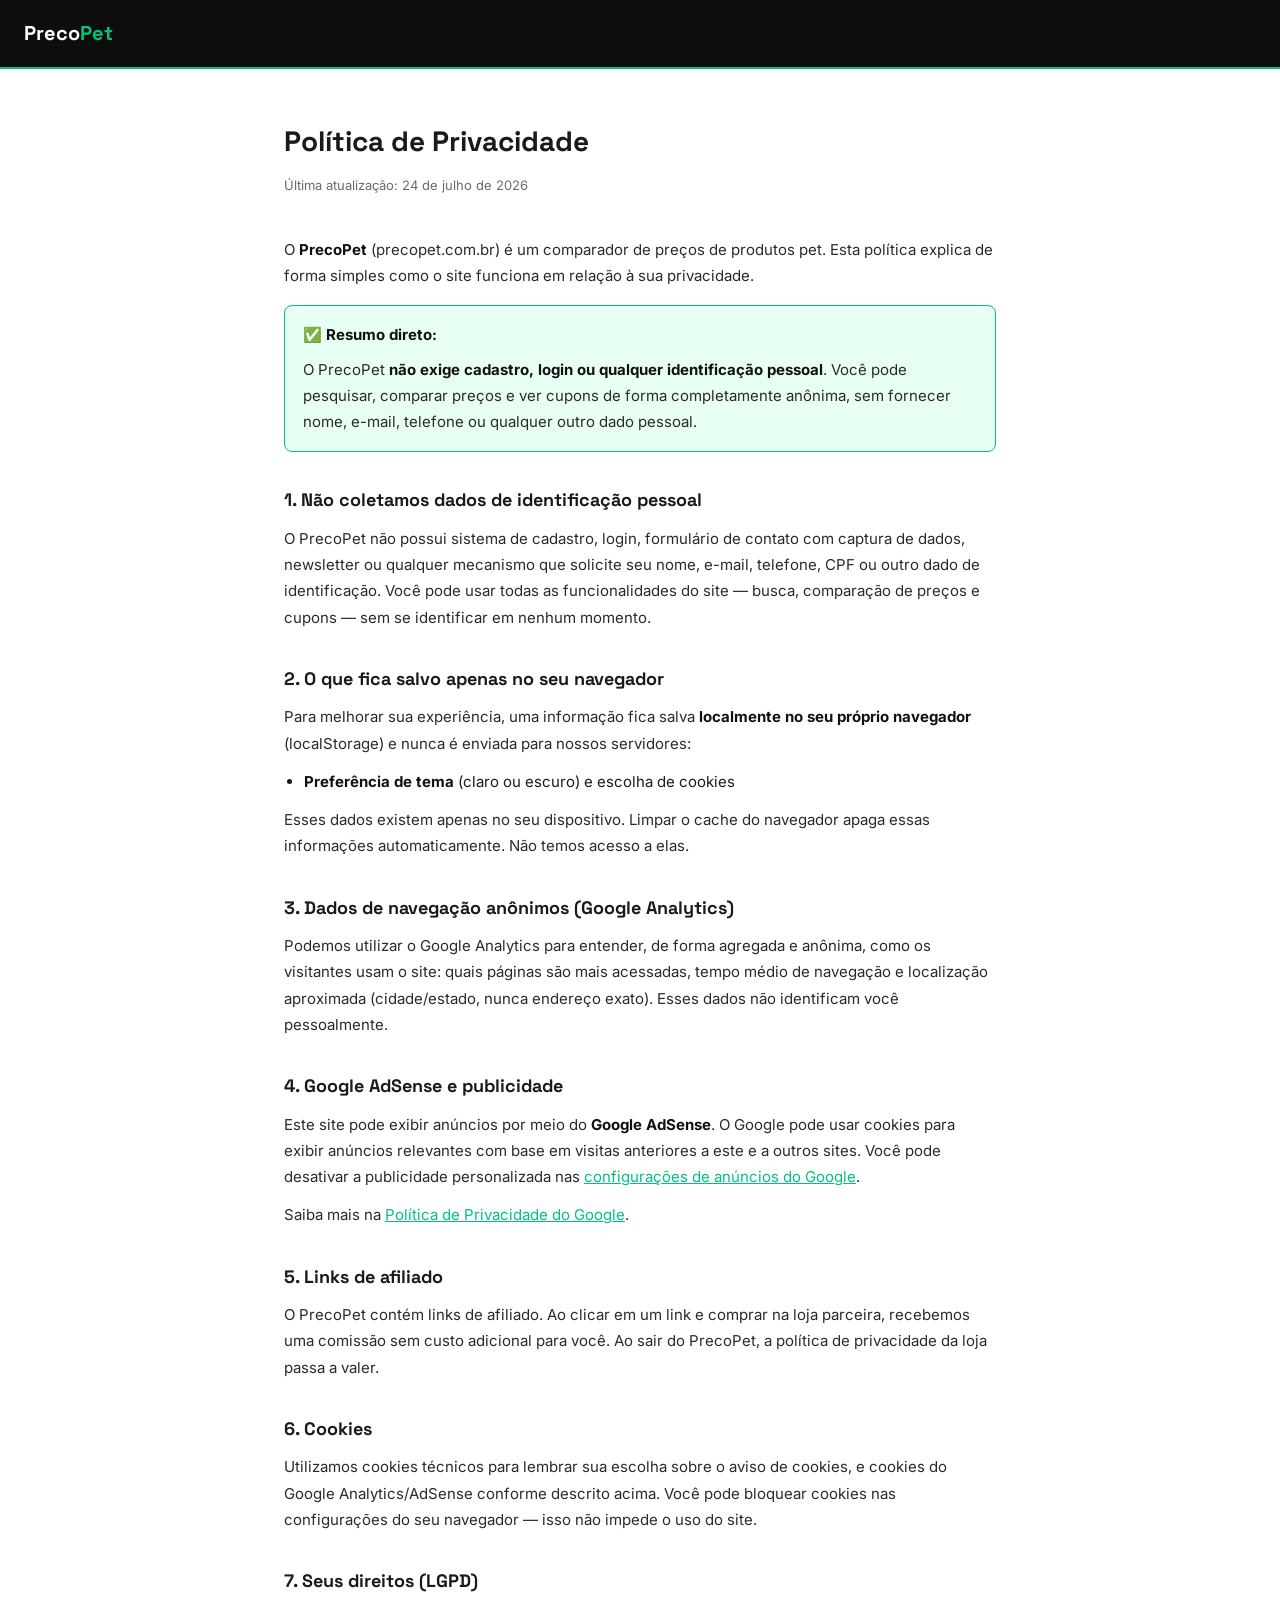
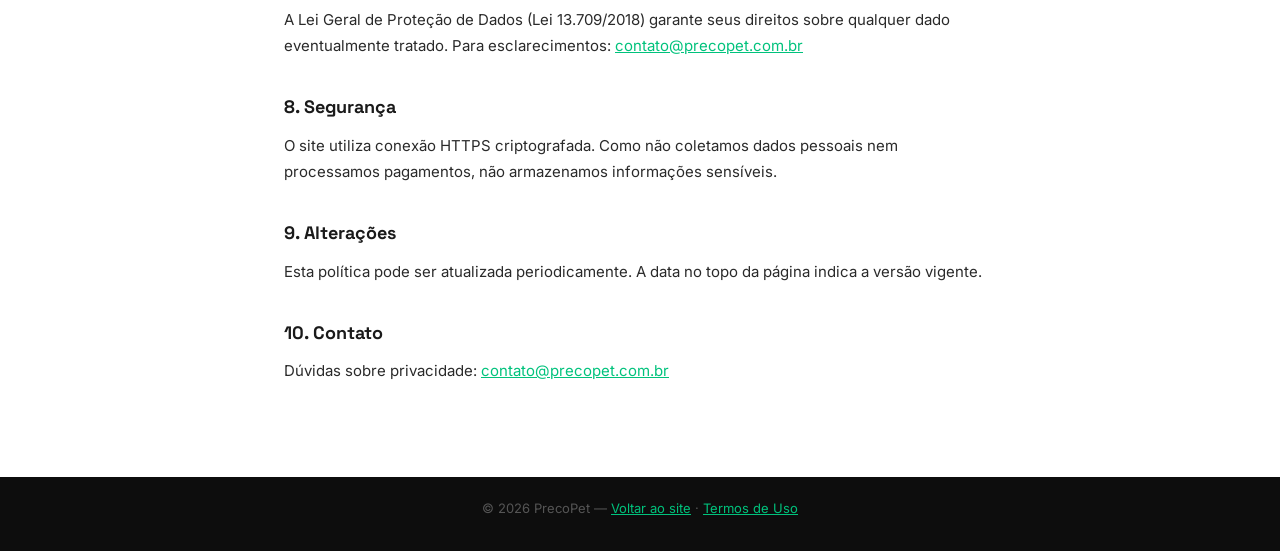
<file: privacidade.html>
<!DOCTYPE html>
<html lang="pt-BR">
<head>
<meta charset="UTF-8">
<meta name="viewport" content="width=device-width, initial-scale=1.0">
<title>Política de Privacidade — PrecoPet</title>
<meta name="description" content="Política de privacidade do PrecoPet — comparador de preços de produtos pet.">
<meta name="robots" content="index, follow">
<link rel="canonical" href="https://www.precopet.com.br/privacidade.html">
<link rel="preconnect" href="https://fonts.googleapis.com">
<link href="https://fonts.googleapis.com/css2?family=Space+Grotesk:wght@700&family=Inter:wght@400;500&display=swap" rel="stylesheet">
<style>
  :root { --verde: #00C27C; --preto: #0D0D0D; }
  * { box-sizing: border-box; margin: 0; padding: 0; }
  body { font-family: 'Inter', sans-serif; color: #1A1A1A; line-height: 1.75; font-size: 15px; background: #fff; }
  header { background: var(--preto); border-bottom: 2.5px solid var(--verde); padding: 16px 24px; }
  .logo { font-family: 'Space Grotesk', sans-serif; font-size: 20px; font-weight: 800; color: #fff; text-decoration: none; }
  .logo span { color: var(--verde); }
  .container { max-width: 760px; margin: 0 auto; padding: 48px 24px 80px; }
  h1 { font-family: 'Space Grotesk', sans-serif; font-size: 28px; font-weight: 800; margin-bottom: 8px; }
  .atualizado { font-size: 13px; color: #6B6B6B; margin-bottom: 40px; }
  h2 { font-family: 'Space Grotesk', sans-serif; font-size: 18px; font-weight: 700; margin: 32px 0 10px; }
  p { margin-bottom: 12px; color: #2A2A2A; }
  ul { margin: 8px 0 12px 20px; }
  li { margin-bottom: 6px; }
  a { color: var(--verde); }
  strong { color: #111; }
  .destaque {
    background: #E8FFF4; border: 1px solid #00C27C; border-radius: 8px;
    padding: 16px 18px; margin: 16px 0;
  }
  footer { background: var(--preto); padding: 20px 24px; text-align: center; }
  footer p { color: #555; font-size: 13px; }
  footer a { color: var(--verde); }
</style>
</head>
<body>

<header>
  <a class="logo" href="/">Preco<span>Pet</span></a>
</header>

<div class="container">
  <h1>Política de Privacidade</h1>
  <p class="atualizado">Última atualização: 24 de julho de 2026</p>

  <p>O <strong>PrecoPet</strong> (precopet.com.br) é um comparador de preços de produtos pet. Esta política explica de forma simples como o site funciona em relação à sua privacidade.</p>

  <div class="destaque">
    <strong>✅ Resumo direto:</strong>
    <p style="margin-top:8px;margin-bottom:0">O PrecoPet <strong>não exige cadastro, login ou qualquer identificação pessoal</strong>. Você pode pesquisar, comparar preços e ver cupons de forma completamente anônima, sem fornecer nome, e-mail, telefone ou qualquer outro dado pessoal.</p>
  </div>

  <h2>1. Não coletamos dados de identificação pessoal</h2>
  <p>O PrecoPet não possui sistema de cadastro, login, formulário de contato com captura de dados, newsletter ou qualquer mecanismo que solicite seu nome, e-mail, telefone, CPF ou outro dado de identificação. Você pode usar todas as funcionalidades do site — busca, comparação de preços e cupons — sem se identificar em nenhum momento.</p>

  <h2>2. O que fica salvo apenas no seu navegador</h2>
  <p>Para melhorar sua experiência, uma informação fica salva <strong>localmente no seu próprio navegador</strong> (localStorage) e nunca é enviada para nossos servidores:</p>
  <ul>
    <li><strong>Preferência de tema</strong> (claro ou escuro) e escolha de cookies</li>
  </ul>
  <p>Esses dados existem apenas no seu dispositivo. Limpar o cache do navegador apaga essas informações automaticamente. Não temos acesso a elas.</p>

  <h2>3. Dados de navegação anônimos (Google Analytics)</h2>
  <p>Podemos utilizar o Google Analytics para entender, de forma agregada e anônima, como os visitantes usam o site: quais páginas são mais acessadas, tempo médio de navegação e localização aproximada (cidade/estado, nunca endereço exato). Esses dados não identificam você pessoalmente.</p>

  <h2>4. Google AdSense e publicidade</h2>
  <p>Este site pode exibir anúncios por meio do <strong>Google AdSense</strong>. O Google pode usar cookies para exibir anúncios relevantes com base em visitas anteriores a este e a outros sites. Você pode desativar a publicidade personalizada nas <a href="https://www.google.com/settings/ads" target="_blank" rel="noopener">configurações de anúncios do Google</a>.</p>
  <p>Saiba mais na <a href="https://policies.google.com/privacy" target="_blank" rel="noopener">Política de Privacidade do Google</a>.</p>

  <h2>5. Links de afiliado</h2>
  <p>O PrecoPet contém links de afiliado. Ao clicar em um link e comprar na loja parceira, recebemos uma comissão sem custo adicional para você. Ao sair do PrecoPet, a política de privacidade da loja passa a valer.</p>

  <h2>6. Cookies</h2>
  <p>Utilizamos cookies técnicos para lembrar sua escolha sobre o aviso de cookies, e cookies do Google Analytics/AdSense conforme descrito acima. Você pode bloquear cookies nas configurações do seu navegador — isso não impede o uso do site.</p>

  <h2>7. Seus direitos (LGPD)</h2>
  <p>A Lei Geral de Proteção de Dados (Lei 13.709/2018) garante seus direitos sobre qualquer dado eventualmente tratado. Para esclarecimentos: <a href="mailto:contato@precopet.com.br">contato@precopet.com.br</a></p>

  <h2>8. Segurança</h2>
  <p>O site utiliza conexão HTTPS criptografada. Como não coletamos dados pessoais nem processamos pagamentos, não armazenamos informações sensíveis.</p>

  <h2>9. Alterações</h2>
  <p>Esta política pode ser atualizada periodicamente. A data no topo da página indica a versão vigente.</p>

  <h2>10. Contato</h2>
  <p>Dúvidas sobre privacidade: <a href="mailto:contato@precopet.com.br">contato@precopet.com.br</a></p>
</div>

<footer>
  <p>© 2026 PrecoPet — <a href="/">Voltar ao site</a> · <a href="/termos.html">Termos de Uso</a></p>
</footer>

</body>
</html>
</file>
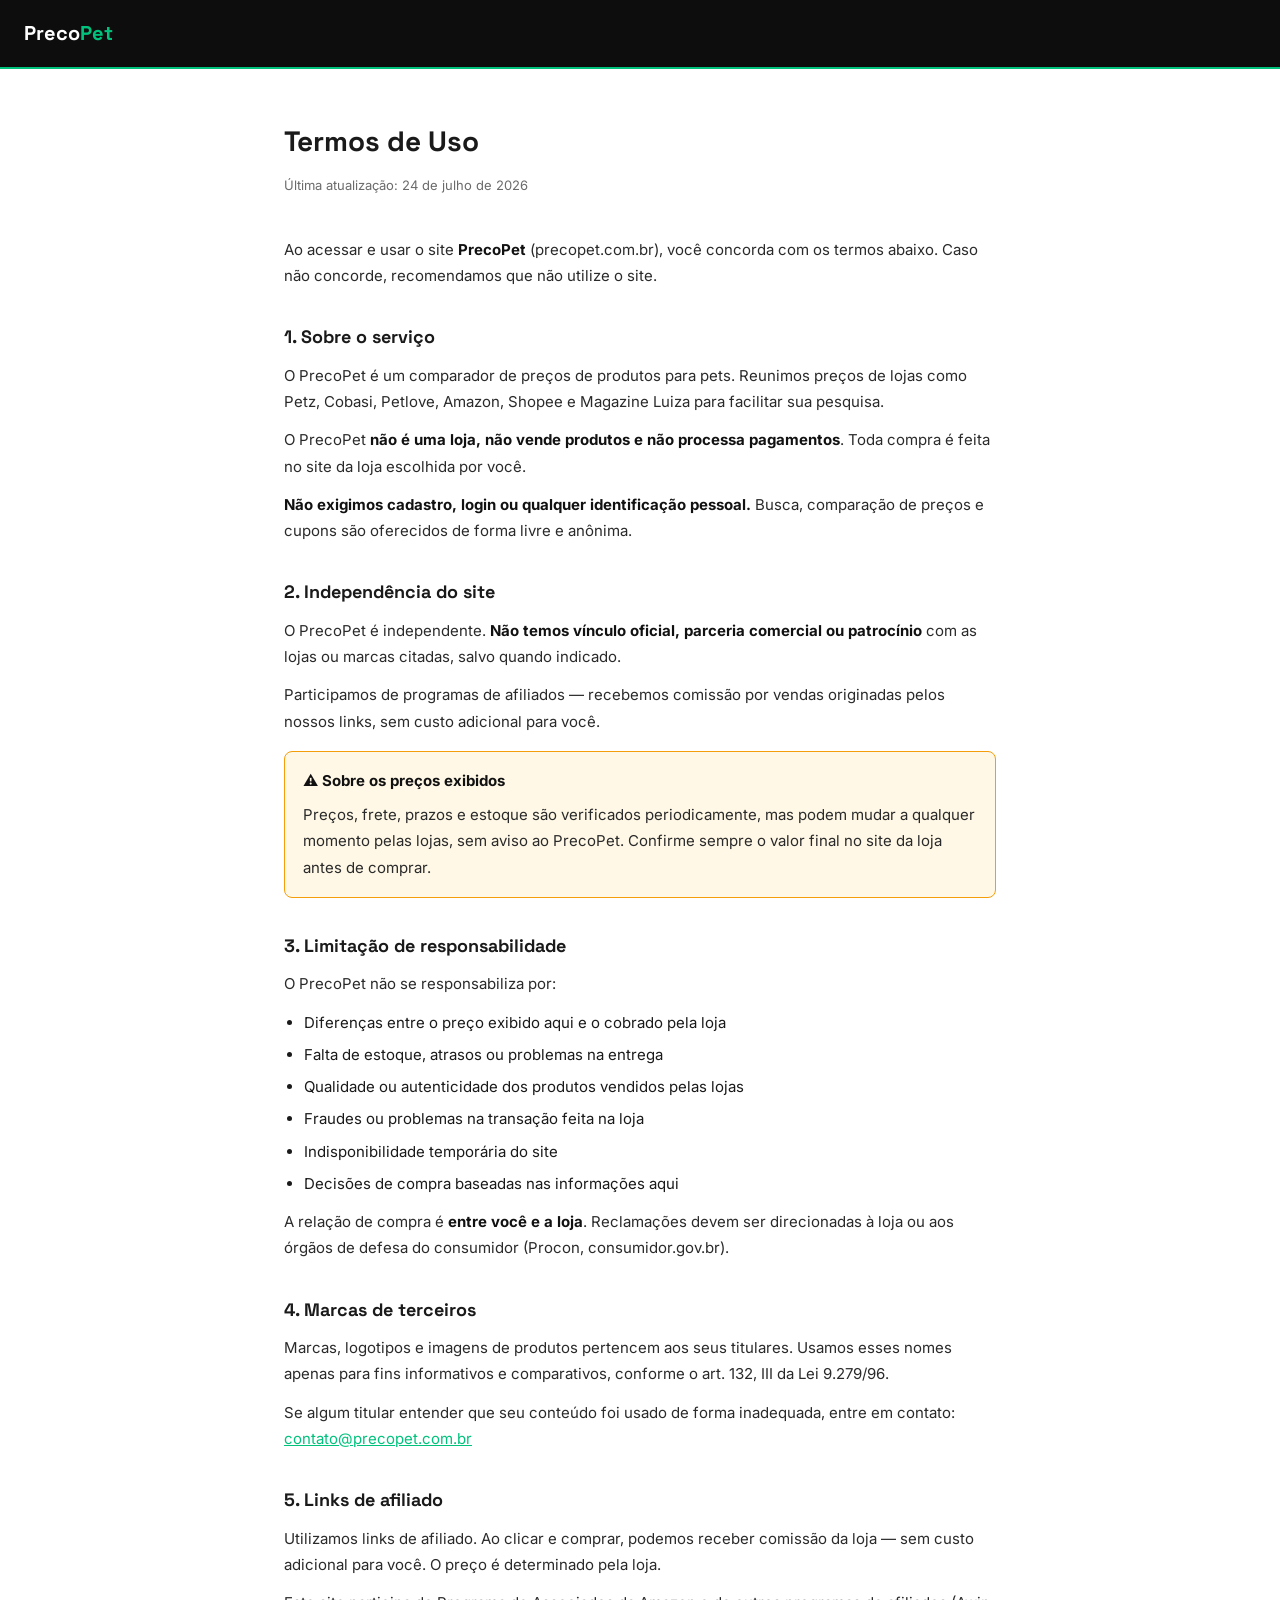
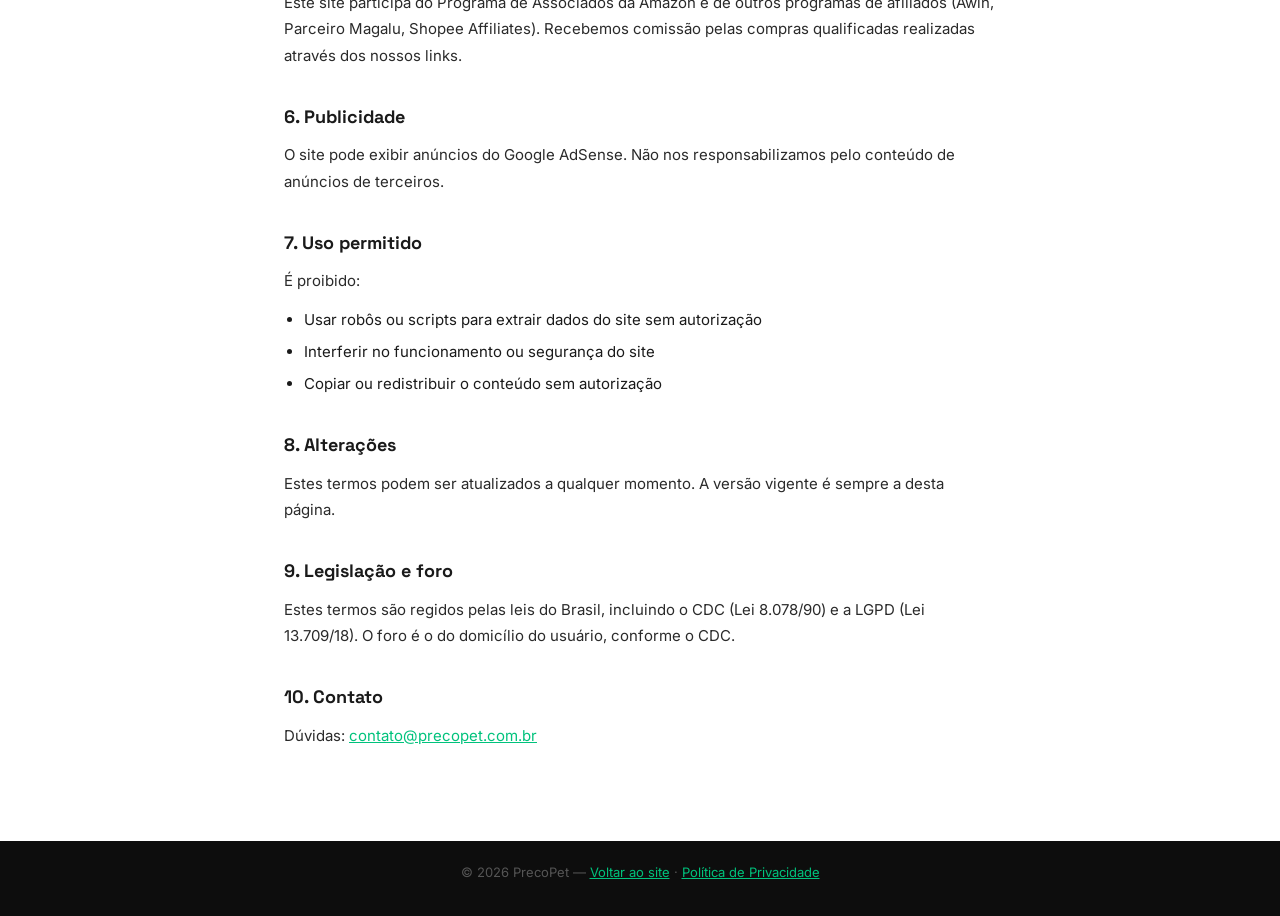
<file: termos.html>
<!DOCTYPE html>
<html lang="pt-BR">
<head>
<meta charset="UTF-8">
<meta name="viewport" content="width=device-width, initial-scale=1.0">
<title>Termos de Uso — PrecoPet</title>
<meta name="description" content="Termos de Uso do PrecoPet — comparador de preços de produtos pet.">
<meta name="robots" content="index, follow">
<link rel="canonical" href="https://www.precopet.com.br/termos.html">
<link rel="preconnect" href="https://fonts.googleapis.com">
<link href="https://fonts.googleapis.com/css2?family=Space+Grotesk:wght@700&family=Inter:wght@400;500&display=swap" rel="stylesheet">
<style>
  :root { --verde: #00C27C; --preto: #0D0D0D; }
  * { box-sizing: border-box; margin: 0; padding: 0; }
  body { font-family: 'Inter', sans-serif; color: #1A1A1A; line-height: 1.75; font-size: 15px; background: #fff; }
  header { background: var(--preto); border-bottom: 2.5px solid var(--verde); padding: 16px 24px; }
  .logo { font-family: 'Space Grotesk', sans-serif; font-size: 20px; font-weight: 800; color: #fff; text-decoration: none; }
  .logo span { color: var(--verde); }
  .container { max-width: 760px; margin: 0 auto; padding: 48px 24px 80px; }
  h1 { font-family: 'Space Grotesk', sans-serif; font-size: 28px; font-weight: 800; margin-bottom: 8px; }
  .atualizado { font-size: 13px; color: #6B6B6B; margin-bottom: 40px; }
  h2 { font-family: 'Space Grotesk', sans-serif; font-size: 18px; font-weight: 700; margin: 32px 0 10px; }
  p { margin-bottom: 12px; color: #2A2A2A; }
  ul { margin: 8px 0 12px 20px; }
  li { margin-bottom: 6px; }
  a { color: var(--verde); }
  strong { color: #111; }
  .destaque {
    background: #FFF8E6; border: 1px solid #F59E0B; border-radius: 8px;
    padding: 16px 18px; margin: 16px 0;
  }
  footer { background: var(--preto); padding: 20px 24px; text-align: center; }
  footer p { color: #555; font-size: 13px; }
  footer a { color: var(--verde); }
</style>
</head>
<body>

<header>
  <a class="logo" href="/">Preco<span>Pet</span></a>
</header>

<div class="container">
  <h1>Termos de Uso</h1>
  <p class="atualizado">Última atualização: 24 de julho de 2026</p>

  <p>Ao acessar e usar o site <strong>PrecoPet</strong> (precopet.com.br), você concorda com os termos abaixo. Caso não concorde, recomendamos que não utilize o site.</p>

  <h2>1. Sobre o serviço</h2>
  <p>O PrecoPet é um comparador de preços de produtos para pets. Reunimos preços de lojas como Petz, Cobasi, Petlove, Amazon, Shopee e Magazine Luiza para facilitar sua pesquisa.</p>
  <p>O PrecoPet <strong>não é uma loja, não vende produtos e não processa pagamentos</strong>. Toda compra é feita no site da loja escolhida por você.</p>
  <p><strong>Não exigimos cadastro, login ou qualquer identificação pessoal.</strong> Busca, comparação de preços e cupons são oferecidos de forma livre e anônima.</p>

  <h2>2. Independência do site</h2>
  <p>O PrecoPet é independente. <strong>Não temos vínculo oficial, parceria comercial ou patrocínio</strong> com as lojas ou marcas citadas, salvo quando indicado.</p>
  <p>Participamos de programas de afiliados — recebemos comissão por vendas originadas pelos nossos links, sem custo adicional para você.</p>

  <div class="destaque">
    <strong>⚠️ Sobre os preços exibidos</strong>
    <p style="margin-top:8px;margin-bottom:0">Preços, frete, prazos e estoque são verificados periodicamente, mas podem mudar a qualquer momento pelas lojas, sem aviso ao PrecoPet. Confirme sempre o valor final no site da loja antes de comprar.</p>
  </div>

  <h2>3. Limitação de responsabilidade</h2>
  <p>O PrecoPet não se responsabiliza por:</p>
  <ul>
    <li>Diferenças entre o preço exibido aqui e o cobrado pela loja</li>
    <li>Falta de estoque, atrasos ou problemas na entrega</li>
    <li>Qualidade ou autenticidade dos produtos vendidos pelas lojas</li>
    <li>Fraudes ou problemas na transação feita na loja</li>
    <li>Indisponibilidade temporária do site</li>
    <li>Decisões de compra baseadas nas informações aqui</li>
  </ul>
  <p>A relação de compra é <strong>entre você e a loja</strong>. Reclamações devem ser direcionadas à loja ou aos órgãos de defesa do consumidor (Procon, consumidor.gov.br).</p>

  <h2>4. Marcas de terceiros</h2>
  <p>Marcas, logotipos e imagens de produtos pertencem aos seus titulares. Usamos esses nomes apenas para fins informativos e comparativos, conforme o art. 132, III da Lei 9.279/96.</p>
  <p>Se algum titular entender que seu conteúdo foi usado de forma inadequada, entre em contato: <a href="mailto:contato@precopet.com.br">contato@precopet.com.br</a></p>

  <h2>5. Links de afiliado</h2>
  <p>Utilizamos links de afiliado. Ao clicar e comprar, podemos receber comissão da loja — sem custo adicional para você. O preço é determinado pela loja.</p>
  <p>Este site participa do Programa de Associados da Amazon e de outros programas de afiliados (Awin, Parceiro Magalu, Shopee Affiliates). Recebemos comissão pelas compras qualificadas realizadas através dos nossos links.</p>

  <h2>6. Publicidade</h2>
  <p>O site pode exibir anúncios do Google AdSense. Não nos responsabilizamos pelo conteúdo de anúncios de terceiros.</p>

  <h2>7. Uso permitido</h2>
  <p>É proibido:</p>
  <ul>
    <li>Usar robôs ou scripts para extrair dados do site sem autorização</li>
    <li>Interferir no funcionamento ou segurança do site</li>
    <li>Copiar ou redistribuir o conteúdo sem autorização</li>
  </ul>

  <h2>8. Alterações</h2>
  <p>Estes termos podem ser atualizados a qualquer momento. A versão vigente é sempre a desta página.</p>

  <h2>9. Legislação e foro</h2>
  <p>Estes termos são regidos pelas leis do Brasil, incluindo o CDC (Lei 8.078/90) e a LGPD (Lei 13.709/18). O foro é o do domicílio do usuário, conforme o CDC.</p>

  <h2>10. Contato</h2>
  <p>Dúvidas: <a href="mailto:contato@precopet.com.br">contato@precopet.com.br</a></p>
</div>

<footer>
  <p>© 2026 PrecoPet — <a href="/">Voltar ao site</a> · <a href="/privacidade.html">Política de Privacidade</a></p>
</footer>

</body>
</html>
</file>
